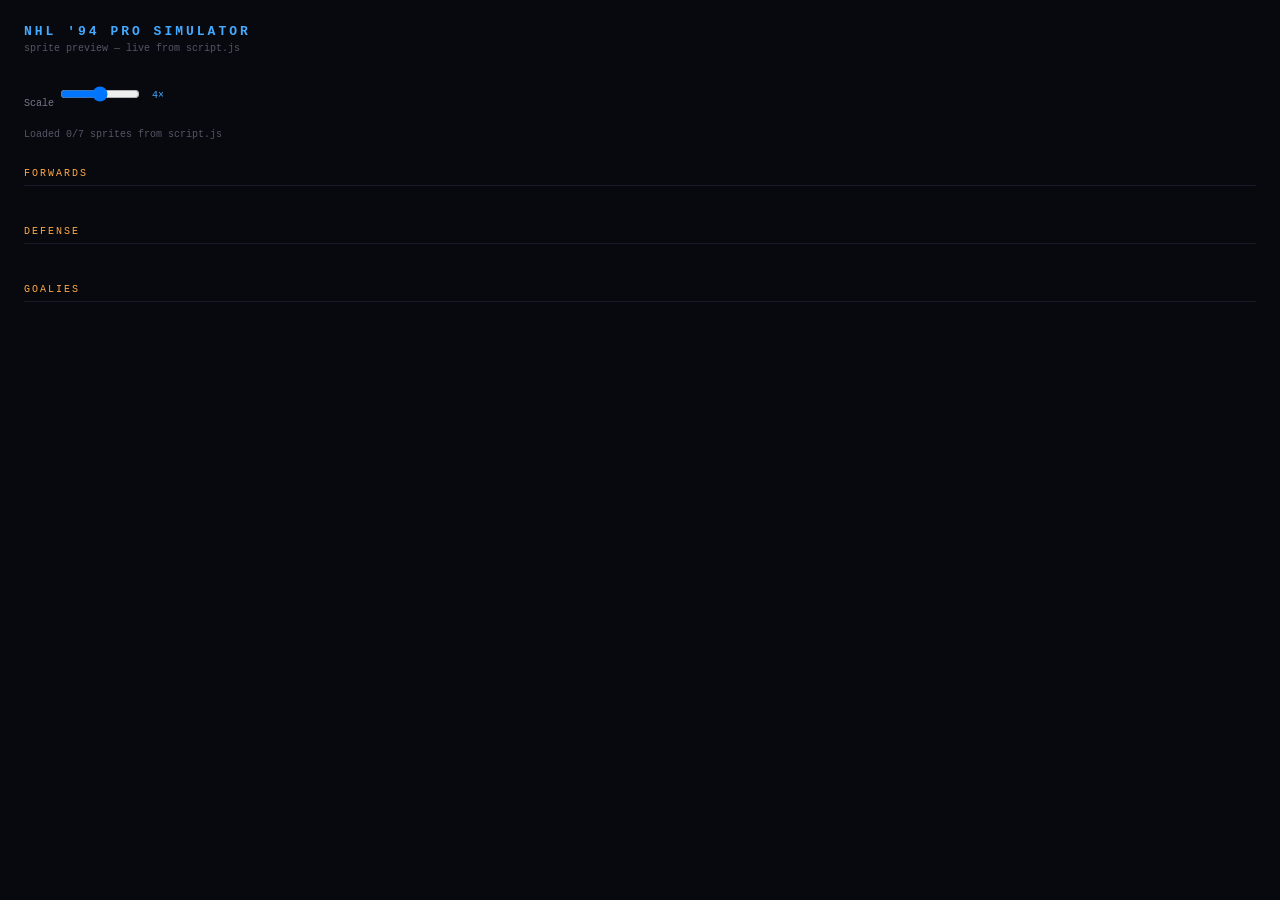
<file: preview.html>
<!DOCTYPE html>
<html lang="en">
<head>
<meta charset="utf-8">
<title>NHL '94 PRO — Sprite Preview</title>
<style>
  * { box-sizing: border-box; margin: 0; padding: 0; }
  body {
    background: #08090f;
    color: #ccc;
    font-family: 'Courier New', monospace;
    padding: 24px;
  }
  h1 {
    font-size: 13px;
    letter-spacing: 3px;
    color: #4af;
    text-transform: uppercase;
    margin-bottom: 4px;
  }
  .subtitle { font-size: 10px; color: #556; margin-bottom: 28px; }

  .section-title {
    font-size: 10px;
    letter-spacing: 2px;
    color: #fa4;
    text-transform: uppercase;
    margin: 28px 0 12px;
    border-bottom: 1px solid #1a1a2a;
    padding-bottom: 6px;
  }

  .sprite-grid {
    display: flex;
    flex-wrap: wrap;
    gap: 24px;
    margin-bottom: 8px;
  }

  .sprite-col {
    display: flex;
    flex-direction: column;
    align-items: center;
    gap: 4px;
  }

  .sprite-name {
    font-size: 9px;
    color: #556;
    letter-spacing: 1px;
    text-transform: uppercase;
    margin-bottom: 4px;
  }

  .team-row {
    display: flex;
    gap: 6px;
    align-items: flex-end;
  }

  canvas {
    display: block;
    image-rendering: pixelated;
    border: 1px solid #1a1a28;
  }

  .team-label {
    font-size: 8px;
    color: #334;
    text-align: center;
    margin-top: 2px;
    letter-spacing: 1px;
  }

  .controls {
    margin-bottom: 20px;
    display: flex;
    gap: 12px;
    align-items: center;
    flex-wrap: wrap;
  }

  .controls label { font-size: 10px; color: #778; }

  select, input[type=range] {
    background: #111;
    border: 1px solid #333;
    color: #ccc;
    font-family: inherit;
    font-size: 10px;
    padding: 3px 6px;
  }

  .scale-val { font-size: 10px; color: #4af; min-width: 20px; }

  #status { font-size: 10px; color: #556; margin-bottom: 20px; }

  .error { color: #f44; }
</style>
</head>
<body>

<h1>NHL '94 PRO Simulator</h1>
<p class="subtitle">sprite preview — live from script.js</p>

<div class="controls">
  <label>Scale
    <input type="range" id="scaleSlider" min="2" max="6" value="4" style="width:80px">
  </label>
  <span class="scale-val" id="scaleVal">4×</span>
</div>

<p id="status">Loading script.js…</p>

<div id="output"></div>

<script>
const TEAMS = [
  { code: 'TOR', name: 'Toronto',    pri: '#003E7E', sec: '#FFFFFF' },
  { code: 'MTL', name: 'Montreal',   pri: '#AF1E2D', sec: '#192168' },
  { code: 'BOS', name: 'Boston',     pri: '#FCB514', sec: '#000000' },
  { code: 'CHI', name: 'Chicago',    pri: '#CF0A2C', sec: '#000000' },
  { code: 'EDM', name: 'Edmonton',   pri: '#FF4C00', sec: '#003087' },
  { code: 'PIT', name: 'Pittsburgh', pri: '#000000', sec: '#FCB514' },
  { code: 'NYR', name: 'NY Rangers', pri: '#0038A8', sec: '#CE1126' },
  { code: 'STL', name: 'St. Louis',  pri: '#002F87', sec: '#FCB514' },
];

const SPRITE_DEFS = [
  { key: 'PC_SPR_FWD_0', label: 'FWD v0 — breakaway', section: 'FORWARDS' },
  { key: 'PC_SPR_FWD_1', label: 'FWD v1 — wrist shot', section: 'FORWARDS' },
  { key: 'PC_SPR_FWD_2', label: 'FWD v2 — backhand',   section: 'FORWARDS' },
  { key: 'PC_SPR_DEF_0', label: 'DEF v0 — poke check', section: 'DEFENSE'  },
  { key: 'PC_SPR_DEF_1', label: 'DEF v1 — def. gap',   section: 'DEFENSE'  },
  { key: 'PC_SPR_GTL_0', label: 'GTL v0 — butterfly',  section: 'GOALIES'  },
  { key: 'PC_SPR_GTL_1', label: 'GTL v1 — stand-up',   section: 'GOALIES'  },
];

let SC = 4;
let spriteData = {};

function _pcShade(hex, amt) {
  let r = parseInt(hex.slice(1,3),16)||0,
      g = parseInt(hex.slice(3,5),16)||0,
      b = parseInt(hex.slice(5,7),16)||0;
  r = Math.max(0,Math.min(255,r+amt));
  g = Math.max(0,Math.min(255,g+amt));
  b = Math.max(0,Math.min(255,b+amt));
  return '#'+[r,g,b].map(v=>v.toString(16).padStart(2,'0')).join('');
}

function buildCM(pri, sec) {
  return {
    '#': '#000000',
    'H': '#222233', 'h': '#556688',
    'V': '#AADDFF',
    'm': '#E0E0E0',
    's': '#F4C17A', 'S': '#C8905A',
    'j': _pcShade(pri, 55), 'J': pri, 'd': _pcShade(pri, -50),
    'c': _pcShade(sec, 30), 'C': sec,
    'g': '#111122', 'G': '#2a3a4a',
    'p': _pcShade(pri, -30),
    'b': '#111111', 'B': '#446677',
    'a': '#CCCCCC', 'A': '#888888',
    'k': '#7B5000', 'K': '#AA7830',
    'u': '#111111',
    'w': 'rgba(100,180,255,0.35)',
    'i': 'rgba(180,225,255,0.20)',
    '.': null,
  };
}

function renderSprite(canvas, rows, pri, sec, sc) {
  const W = 36 * sc, H = 46 * sc;
  canvas.width  = W;
  canvas.height = H;
  const ctx = canvas.getContext('2d');
  ctx.clearRect(0, 0, W, H);
  const cm = buildCM(pri, sec);
  for (let y = 0; y < rows.length; y++) {
    const row = rows[y];
    for (let x = 0; x < row.length; x++) {
      const col = cm[row[x]];
      if (col) { ctx.fillStyle = col; ctx.fillRect(x*sc, y*sc, sc, sc); }
    }
  }
}

function render() {
  const out = document.getElementById('output');
  out.innerHTML = '';

  const sections = [...new Set(SPRITE_DEFS.map(d => d.section))];

  for (const section of sections) {
    const defs = SPRITE_DEFS.filter(d => d.section === section);

    const title = document.createElement('div');
    title.className = 'section-title';
    title.textContent = section;
    out.appendChild(title);

    const grid = document.createElement('div');
    grid.className = 'sprite-grid';

    for (const def of defs) {
      const rows = spriteData[def.key];
      if (!rows) continue;

      const col = document.createElement('div');
      col.className = 'sprite-col';

      const nameEl = document.createElement('div');
      nameEl.className = 'sprite-name';
      nameEl.textContent = def.label;
      col.appendChild(nameEl);

      const teamRow = document.createElement('div');
      teamRow.className = 'team-row';

      for (const team of TEAMS) {
        const wrap = document.createElement('div');
        const canvas = document.createElement('canvas');
        renderSprite(canvas, rows, team.pri, team.sec, SC);
        wrap.appendChild(canvas);

        const lbl = document.createElement('div');
        lbl.className = 'team-label';
        lbl.textContent = team.code;
        wrap.appendChild(lbl);
        teamRow.appendChild(wrap);
      }

      col.appendChild(teamRow);
      grid.appendChild(col);
    }

    out.appendChild(grid);
  }
}

function extractSprites(src) {
  const result = {};
  for (const def of SPRITE_DEFS) {
    const re = new RegExp(`const\\s+${def.key}\\s*=\\s*\\[([\\s\\S]*?)\\];`);
    const m = src.match(re);
    if (!m) { console.warn('Missing', def.key); continue; }
    // Parse the array of quoted strings
    const rows = [];
    const lineRe = /'([^']*)'/g;
    let lm;
    while ((lm = lineRe.exec(m[1])) !== null) rows.push(lm[1]);
    result[def.key] = rows;
  }
  return result;
}

async function init() {
  const statusEl = document.getElementById('status');
  try {
    const src = await fetch('script.js?' + Date.now()).then(r => {
      if (!r.ok) throw new Error(`HTTP ${r.status}`);
      return r.text();
    });
    spriteData = extractSprites(src);
    const found = Object.keys(spriteData).length;
    statusEl.textContent = `Loaded ${found}/${SPRITE_DEFS.length} sprites from script.js`;
    render();
  } catch(e) {
    statusEl.innerHTML = `<span class="error">Error: ${e.message} — run a local server (python -m http.server 8765)</span>`;
  }
}

document.getElementById('scaleSlider').addEventListener('input', function() {
  SC = +this.value;
  document.getElementById('scaleVal').textContent = SC + '×';
  if (Object.keys(spriteData).length) render();
});

init();
</script>
</body>
</html>
</file>
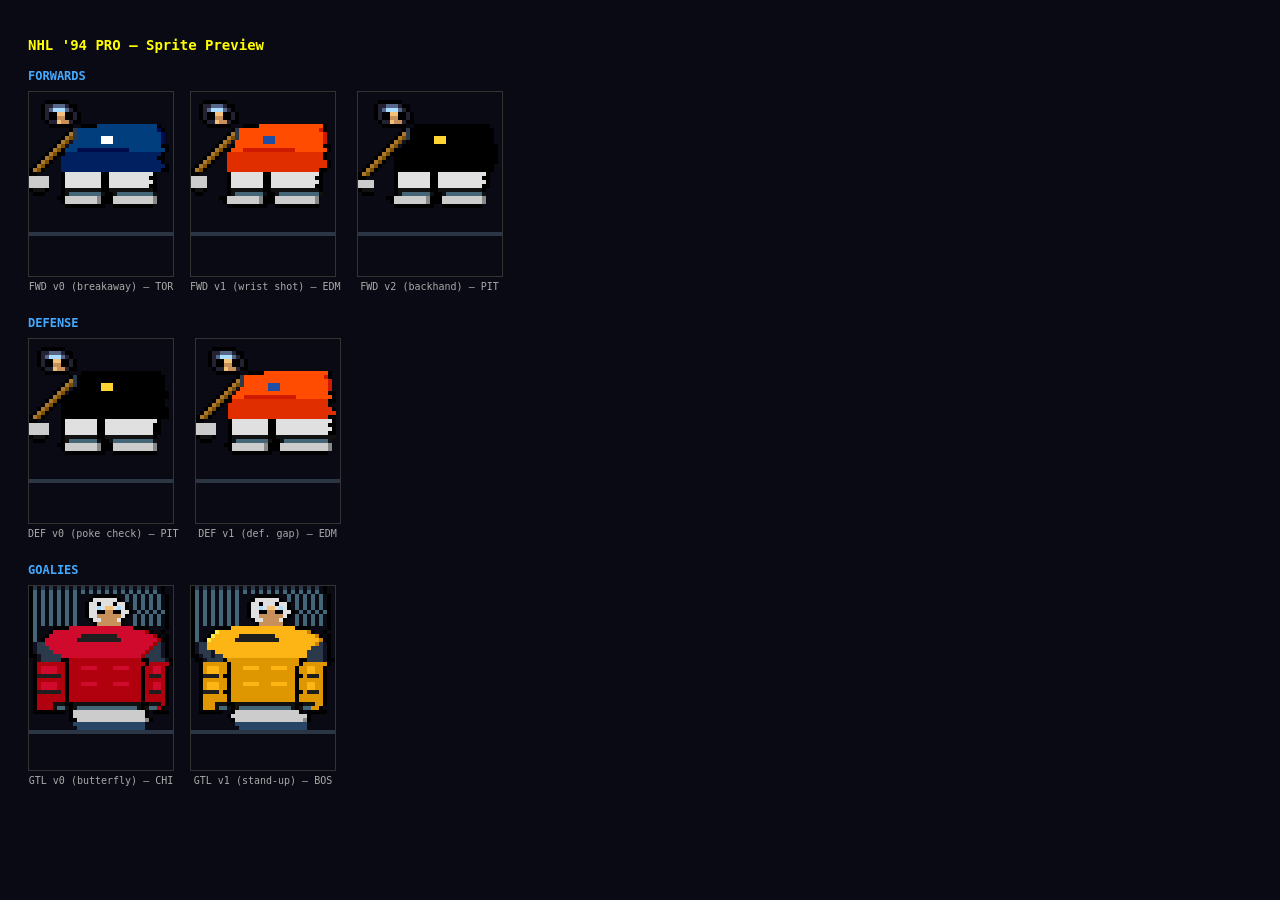
<file: sprite-preview.html>
<!DOCTYPE html>
<html>
<head>
<meta charset="utf-8">
<title>NHL '94 Sprite Preview</title>
<style>
body { background:#0a0a14; color:#fff; font-family:monospace; padding:20px; }
.row { display:flex; gap:16px; flex-wrap:wrap; margin-bottom:24px; }
.card { text-align:center; }
canvas { display:block; border:1px solid #333; }
label { font-size:10px; color:#aaa; margin-top:4px; display:block; }
h2 { color:#4af; font-size:12px; margin:16px 0 8px; }
</style>
</head>
<body>
<h1 style="font-size:14px;color:#ff0">NHL '94 PRO — Sprite Preview</h1>

<h2>FORWARDS</h2>
<div class="row" id="fwd-row"></div>

<h2>DEFENSE</h2>
<div class="row" id="def-row"></div>

<h2>GOALIES</h2>
<div class="row" id="gtl-row"></div>

<script>
function _pcShade(hex, amt) {
    let r=parseInt(hex.slice(1,3),16)||0, g=parseInt(hex.slice(3,5),16)||0, b=parseInt(hex.slice(5,7),16)||0;
    r=Math.max(0,Math.min(255,r+amt)); g=Math.max(0,Math.min(255,g+amt)); b=Math.max(0,Math.min(255,b+amt));
    return '#'+[r,g,b].map(v=>v.toString(16).padStart(2,'0')).join('');
}

const PC_SPR_FWD_0 = [
    '....................................',
    '....................................',
    '....######..........................',
    '...#HHhhhH##........................',
    '...#HhVVVhH#........................',
    '...#H##ss##H#.......................',
    '...#H##SS##H#.......................',
    '....#HHsSSH##.......................',
    '.....######..####JJJJJJJJJJJJJJJ#..',
    '..........#GJJJJJJJJJJJJJJJJJJJJd#.',
    '.........#KGJJJJJJJJJJJJJJJJJJJJJd.',
    '........#KkGJJJJJJcccJJJJJJJJJJJJd.',
    '.......#KkgJJJJJJJcccJJJJJJJJJJJJd.',
    '......#KkgJJJJJJJJJJJJJJJJJJJJJJJ##',
    '.....#Kk#JJJdddddddddddddJJJJJJJJJ#.',
    '....#Kk##pppppppppppppppppppppppp#..',
    '...#Kk#.pppppppppppppppppppppppp##..',
    '..#Kk#..ppppppppppppppppppppppppp#..',
    '.#Kk#...pppppppppppppppppppppppppp#.',
    '#Kk#....ppppppppppppppppppppppppp##.',
    '##......#mmmmmmmmm##mmmmmmmmmmm#....',
    'aaaaa...#mmmmmmmmm##mmmmmmmmmm##....',
    'aaaaa...#mmmmmmmmm##mmmmmmmmmmm#....',
    'aaaaa...#mmmmmmmmm##mmmmmmmmmm##....',
    '#uuu#...#bbbbbbbbb##bbbbbbbbbbb#....',
    '.###....#bBBBBBBBBb##bBBBBBBBBBb...',
    '.......##aaaaaaaaA###aaaaaaaaaaA....',
    '........#aaaaaaaaA###aaaaaaaaaaA....',
    '.........##########..##########.....',
    '....................................',
    '....................................',
    '....................................',
    '....................................',
    '....................................',
    '....................................',
    'iiiiiiiiiiiiiiiiiiiiiiiiiiiiiiiiiiii',
    '....................................',
    '....................................',
    '....................................',
    '....................................',
    '....................................',
    '....................................',
    '....................................',
    '....................................',
    '....................................',
];
// Forward v1: WRIST SHOT
const PC_SPR_FWD_1 = [
    '....................................',
    '....................................',
    '...######...........................',
    '..#HHhhhH##.........................',
    '..#HhVVVhH#.........................',
    '..#H##ss##H#........................',
    '..#H##SS##H#........................',
    '...#HHsSSH##........................',
    '....######...####JJJJJJJJJJJJJJJJ#.',
    '..........#GJJJJJJJJJJJJJJJJJJJJd#.',
    '.........#KGJJJJJJJJJJJJJJJJJJJJJd.',
    '........#KkGJJJJJJcccJJJJJJJJJJJJd.',
    '.......#KkgJJJJJJJcccJJJJJJJJJJJJd.',
    '......#Kkg#JJJJJJJJJJJJJJJJJJJJJJ##',
    '.....#Kk##JJJdddddddddddddJJJJJJJJ#.',
    '....#Kk#.pppppppppppppppppppppppp#..',
    '...#Kk#..pppppppppppppppppppppppp#..',
    '..#Kk#...ppppppppppppppppppppppppp#.',
    '.#Kk#....ppppppppppppppppppppppppp#.',
    '#Kk#.....ppppppppppppppppppppppp##..',
    '##.......#mmmmmmmm##mmmmmmmmmmmm#...',
    'aaaa.....#mmmmmmmm##mmmmmmmmmmm##...',
    'aaaa.....#mmmmmmmm##mmmmmmmmmmmm#...',
    'aaaa.....#mmmmmmmm##mmmmmmmmmmm##...',
    '#uu#.....#bbbbbbbb##bbbbbbbbbbbb#...',
    '.##......#bBBBBBBBb##bBBBBBBBBBBb..',
    '.......##aaaaaaaaA###aaaaaaaaaaA....',
    '........#aaaaaaaaA###aaaaaaaaaaA....',
    '.........##########..###########....',
    '....................................',
    '....................................',
    '....................................',
    '....................................',
    '....................................',
    '....................................',
    'iiiiiiiiiiiiiiiiiiiiiiiiiiiiiiiiiiii',
    '....................................',
    '....................................',
    '....................................',
    '....................................',
    '....................................',
    '....................................',
    '....................................',
    '....................................',
    '....................................',
];
// Forward v2: BACKHAND SWEEP
const PC_SPR_FWD_2 = [
    '....................................',
    '....................................',
    '.....######.........................',
    '....#HHhhhH##.......................',
    '....#HhVVVhH#.......................',
    '....#H##ss##H#......................',
    '....#H##SS##H#......................',
    '.....#HHsSSH##......................',
    '......######..####JJJJJJJJJJJJJJ#..',
    '...........#GJJJJJJJJJJJJJJJJJJJd#.',
    '..........#KGJJJJJJJJJJJJJJJJJJJJd.',
    '.........#KkGJJJJJJcccJJJJJJJJJJJd.',
    '........#KkgJJJJJJJcccJJJJJJJJJJJd.',
    '.......#KkgJJJJJJJJJJJJJJJJJJJJJJ##',
    '......#Kk#JJJdddddddddddJJJJJJJJJ##.',
    '.....#Kk##pppppppppppppppppppppppp#.',
    '....#Kk#.ppppppppppppppppppppppppp#.',
    '...#Kk#..pppppppppppppppppppppppp##.',
    '..#Kk#...pppppppppppppppppppppppp#..',
    '.#Kk#....ppppppppppppppppppppppppp..',
    '#Kk#.....#mmmmmmmm##mmmmmmmmmmmm#..',
    '##.......#mmmmmmmm##mmmmmmmmmmm##..',
    'aaaa.....#mmmmmmmm##mmmmmmmmmmmm#..',
    'aaaa.....#mmmmmmmm##mmmmmmmmmmm##..',
    '#uuu.....#bbbbbbbb##bbbbbbbbbbb#...',
    '.###.....#bBBBBBBBb##bBBBBBBBBBb...',
    '.......##aaaaaaaaA###aaaaaaaaaaA....',
    '........#aaaaaaaaA###aaaaaaaaaaA....',
    '.........##########..##########.....',
    '....................................',
    '....................................',
    '....................................',
    '....................................',
    '....................................',
    '....................................',
    'iiiiiiiiiiiiiiiiiiiiiiiiiiiiiiiiiiii',
    '....................................',
    '....................................',
    '....................................',
    '....................................',
    '....................................',
    '....................................',
    '....................................',
    '....................................',
    '....................................',
    '....................................',
    '....................................',
    '....................................',
    '....................................',
];
// Defense v0: POKE CHECK
const PC_SPR_DEF_0 = [
    '....................................',
    '....................................',
    '...######...........................',
    '..#HHhhhH##.........................',
    '..#HhVVVhH#.........................',
    '..#H##ss##H#........................',
    '..#H##SS##H#........................',
    '...#HHsSSH##........................',
    '....######...####JJJJJJJJJJJJJJJ#..',
    '..........#GJJJJJJJJJJJJJJJJJJJJd#.',
    '.........#KGJJJJJJJJJJJJJJJJJJJJJd.',
    '........#KkGJJJJJJcccJJJJJJJJJJJJd.',
    '.......#KkgJJJJJJJcccJJJJJJJJJJJJd.',
    '......#KkgJJJJJJJJJJJJJJJJJJJJJJJ##',
    '.....#Kk#JJJdddddddddddddJJJJJJJJJ#.',
    '....#Kk##pppppppppppppppppppppppp#..',
    '...#Kk#.ppppppppppppppppppppppppp#..',
    '..#Kk#..pppppppppppppppppppppppppp#.',
    '.#Kk#...pppppppppppppppppppppppppp#.',
    '#Kk#....pppppppppppppppppppppppppp#.',
    '##......#mmmmmmmm##mmmmmmmmmmmmm#...',
    'aaaaa...#mmmmmmmm##mmmmmmmmmmmm##...',
    'aaaaa...#mmmmmmmm##mmmmmmmmmmmm##...',
    'aaaaa...#mmmmmmmm##mmmmmmmmmmmm##...',
    '#uuu#...#bbbbbbbb##bbbbbbbbbbbb#....',
    '.###....#bBBBBBBBb##bBBBBBBBBBBb...',
    '.......##aaaaaaaaA###aaaaaaaaaaA....',
    '........#aaaaaaaaA###aaaaaaaaaaA....',
    '.........##########..###########....',
    '....................................',
    '....................................',
    '....................................',
    '....................................',
    '....................................',
    '....................................',
    'iiiiiiiiiiiiiiiiiiiiiiiiiiiiiiiiiiii',
    '....................................',
    '....................................',
    '....................................',
    '....................................',
    '....................................',
    '....................................',
    '....................................',
];
// Defense v1: DEFENSIVE GAP
const PC_SPR_DEF_1 = [
    '....................................',
    '....................................',
    '....######..........................',
    '...#HHhhhH##........................',
    '...#HhVVVhH#........................',
    '...#H##ss##H#.......................',
    '...#H##SS##H#.......................',
    '....#HHsSSH##.......................',
    '.....######..####JJJJJJJJJJJJJJJJ#.',
    '..........#GJJJJJJJJJJJJJJJJJJJJd#.',
    '.........#KGJJJJJJJJJJJJJJJJJJJJJd.',
    '........#KkGJJJJJJcccJJJJJJJJJJJJd.',
    '.......#KkgJJJJJJJcccJJJJJJJJJJJJd.',
    '......#KkgJJJJJJJJJJJJJJJJJJJJJJJ##',
    '.....#Kk#JJJdddddddddddddJJJJJJJJJ#.',
    '....#Kk##pppppppppppppppppppppppp##.',
    '...#Kk#.ppppppppppppppppppppppppp#..',
    '..#Kk#..pppppppppppppppppppppppppp#.',
    '.#Kk#...ppppppppppppppppppppppppppp.',
    '#Kk#....ppppppppppppppppppppppppp##.',
    '##......#mmmmmmmmm##mmmmmmmmmmmmmm#.',
    'aaaaa...#mmmmmmmmm##mmmmmmmmmmmmm##.',
    'aaaaa...#mmmmmmmmm##mmmmmmmmmmmmmm#.',
    'aaaaa...#mmmmmmmmm##mmmmmmmmmmmmm##.',
    '#uuu#...#bbbbbbbbb##bbbbbbbbbbbbbbb.',
    '.###....#bBBBBBBBBb##bBBBBBBBBBBBb.',
    '.......##aaaaaaaaA###aaaaaaaaaaaaA..',
    '........#aaaaaaaaA###aaaaaaaaaaaaA..',
    '.........##########..############...',
    '....................................',
    '....................................',
    '....................................',
    '....................................',
    '....................................',
    '....................................',
    'iiiiiiiiiiiiiiiiiiiiiiiiiiiiiiiiiiii',
    '....................................',
    '....................................',
    '....................................',
    '....................................',
    '....................................',
    '....................................',
    '....................................',
    '....................................',
];
const PC_SPR_GTL_0 = [
    '#G.G.G.G.G.G.G.G.G.G.G.G.G.G.G.G.#',
    '#B.B.B.B.B.B.B.B.B.B.B.B.B.B.B.B.#',
    '#B.B.B.B.B.B....######..B.B.B.B.B.#',
    '#B.B.B.B.B.B...#mmmmmm#.B.B.B.B.B.#',
    '#B.B.B.B.B.B..#mm#mmm#mm#.B.B.B.B.#',
    '#B.B.B.B.B.B..#mmVmssmVm#.B.B.B.B.#',
    '#B.B.B.B.B.B..#mm##SS##mm#.B.B.B.B#',
    '#B.B.B.B.B.B..#mmSSSSSSm#.B.B.B.B.#',
    '#B.B.B.B.B.B...#mmSSSSm#..B.B.B.B.#',
    '#B.B.B.B.B.B....#SSSSSS#..B.B.B.B.#',
    '#B....####JJJJJJJJJJJJJJJJ####....#',
    '#B...#JJJJJJJJJJJJJJJJJJJJJJJd#..#',
    '#B..#JJJJJJJJcccccccccJJJJJJJJJd#.#',
    '#B.#JJJJJJJJcccccccccccJJJJJJJJJd##',
    '#gGGJJJJJJJJJJJJJJJJJJJJJJJJJJJdGg#',
    '#gGGGJJJJJJJJJJJJJJJJJJJJJJJJJdGGg#',
    '#gGGGGJJJJJJJJJJJJJJJJJJJJJJJdGGGg#',
    '##gGGGGGJJJJJJJJJJJJJJJJJJJJdGGGGg#',
    '.#gGGGGG##pppppppppppppppppp##GGGGg#',
    '.#ppppppp#ppppppppppppppppppp#ppppp#',
    '.#pJJJJpp#pppJJJJppppJJJJppp#ppJJp#',
    '.#pJJJJpp#pppppppppppppppppp#ppJJp#',
    '.#ccccccp#pppppppppppppppppp#pcccp#',
    '.#ppppppp#pppppppppppppppppp#ppppp#',
    '.#pJJJJpp#pppJJJJppppJJJJppp#ppJJp#',
    '.#pJJJJpp#pppppppppppppppppp#ppJJp#',
    '.#ccccccp#pppppppppppppppppp#pcccp#',
    '.#ppppppp#pppppppppppppppppp#ppppp#',
    '.#ppppppp#pppppppppppppppppp#ppppp#',
    '.#ppppbbb##bbbbbbbbbbbbbbbbb##bbbp#',
    '.#ppppbBBb#bBBBBBBBBBBBBBBBb#bBBp#',
    '.########.#aaaaaaaaaaaaaaaaaa#.####',
    '..........#aaaaaaaaaaaaaaaaaa#......',
    '..........##aaaaaaaaaaaaaaaaaA#.....',
    '...........wwwwwwwwwwwwwwwwww.......',
    '............wwwwwwwwwwwwwwwww.......',
    'iiiiiiiiiiiiiiiiiiiiiiiiiiiiiiiiiiii',
];
const PC_SPR_GTL_1 = [
    '#G.G.G.G.G.G.G.G.G.G.G.G.G.G.G.G.#',
    '#B.B.B.B.B.B.B.B.B.B.B.B.B.B.B.B.#',
    '#B.B.B.B.B.B....######..B.B.B.B.B.#',
    '#B.B.B.B.B.B...#mmmmmm#.B.B.B.B.B.#',
    '#B.B.B.B.B.B..#mm#mmm#mm#.B.B.B.B.#',
    '#B.B.B.B.B.B..#mmVmssmVm#.B.B.B.B.#',
    '#B.B.B.B.B.B..#mm##SS##mm#.B.B.B.B#',
    '#B.B.B.B.B.B..#mmSSSSSSm#.B.B.B.B.#',
    '#B.B.B.B.B.B...#mmSSSSm#..B.B.B.B.#',
    '#B.B.B.B.B.B....#SSSSSS#..B.B.B.B.#',
    '#B....####JJJJJJJJJJJJJJJJ####....#',
    '#B...#jJJJJJJJJJJJJJJJJJJJJJJd#..#',
    '#B..#jJJJJJJcccccccccJJJJJJJJJJd#.#',
    '#B.#jJJJJJJcccccccccccJJJJJJJJJJd##',
    '#gGGJJJJJJJJJJJJJJJJJJJJJJJJJJJdGg#',
    '#gGGJJJJJJJJJJJJJJJJJJJJJJJJJJGGGg#',
    '#gGGGgJJJJJJJJJJJJJJJJJJJJJJJGGGGg#',
    '##gGGgGGJJJJJJJJJJJJJJJJJJJJJGGGGg#',
    '.##gGGGG#pppppppppppppppppp##GGGGg##',
    '..#pppppp#ppppppppppppppppp#pppppp#.',
    '..#pJJJpp#pppJJJJpppJJJJpp#ppJJpp#.',
    '..#pJJJpp#pppppppppppppppp#ppJJpp#.',
    '..#ccccp##pppppppppppppppp##pcccp#.',
    '..#pppppp#pppppppppppppppp#pppppp#.',
    '..#pJJJpp#pppJJJJpppJJJJpp#ppJJpp#.',
    '..#pJJJpp#pppppppppppppppp#ppJJpp#.',
    '..#ccccp##pppppppppppppppp##pcccp#.',
    '..#pppppp#pppppppppppppppp#pppppp#.',
    '..#pppppp#pppppppppppppppp#pppppp#.',
    '..#pppbbb##bbbbbbbbbbbbbbb##bbbpp#.',
    '..#pppbBBb#bBBBBBBBBBBBBBb#bBBpp#.',
    '..######..#aaaaaaaaaaaaaaaa#.#####.',
    '.........#aaaaaaaaaaaaaaaaaaa#......',
    '..........#aaaaaaaaaaaaaaaaaA#......',
    '...........wwwwwwwwwwwwwwwwww.......',
    '............wwwwwwwwwwwwwwwww.......',
    'iiiiiiiiiiiiiiiiiiiiiiiiiiiiiiiiiiii',
];

function pcRenderSprite(ctx, rows, cm, sc) {
    for(let y=0;y<rows.length;y++) {
        const row = rows[y];
        for(let x=0;x<row.length;x++) {
            const col = cm[row[x]];
            if(col) { ctx.fillStyle=col; ctx.fillRect(x*sc, y*sc, sc, sc); }
        }
    }
}

const TEAMS = [
    { code:'MTL', pri:'#AF1E2D', sec:'#192168' },
    { code:'TOR', pri:'#003E7E', sec:'#FFFFFF' },
    { code:'BOS', pri:'#FCB514', sec:'#000000' },
    { code:'CHI', pri:'#CF0A2C', sec:'#000000' },
    { code:'EDM', pri:'#FF4C00', sec:'#003087' },
    { code:'PIT', pri:'#000000', sec:'#FCB514' },
];

const SPRITES = [
    { label:'FWD v0 (breakaway)', rows: PC_SPR_FWD_0 },
    { label:'FWD v1 (wrist shot)', rows: PC_SPR_FWD_1 },
    { label:'FWD v2 (backhand)',   rows: PC_SPR_FWD_2 },
    { label:'DEF v0 (poke check)', rows: PC_SPR_DEF_0, section:'def' },
    { label:'DEF v1 (def. gap)',   rows: PC_SPR_DEF_1, section:'def' },
    { label:'GTL v0 (butterfly)',  rows: PC_SPR_GTL_0, section:'gtl' },
    { label:'GTL v1 (stand-up)',   rows: PC_SPR_GTL_1, section:'gtl' },
];

const sc = 4;
const W = 36 * sc, H = 46 * sc;

SPRITES.forEach(({label, rows, section}) => {
    const team = TEAMS[Math.floor(Math.random() * TEAMS.length)];
    const pri = team.pri, sec = team.sec;
    const cm = {
        '#': '#000000',
        'H': '#222233', 'h': '#556688',
        'V': '#AADDFF',
        'm': '#E0E0E0',
        's': '#F4C17A', 'S': '#C8905A',
        'j': _pcShade(pri,55), 'J': pri, 'd': _pcShade(pri,-50),
        'c': _pcShade(sec,30), 'C': sec,
        'g': '#111122', 'G': '#2a3a4a',
        'p': _pcShade(pri,-30),
        'b': '#111111', 'B': '#446677',
        'a': '#CCCCCC', 'A': '#888888',
        'k': '#7B5000', 'K': '#AA7830',
        'u': '#111111',
        'w': 'rgba(100,180,255,0.35)',
        'i': 'rgba(180,225,255,0.20)',
        '.': null,
    };
    const container = document.createElement('div');
    container.className = 'card';
    const cv = document.createElement('canvas');
    cv.width = W; cv.height = H;
    cv.style.background = '#0a0a14';
    const ctx = cv.getContext('2d');
    pcRenderSprite(ctx, rows, cm, sc);
    const lbl = document.createElement('label');
    lbl.textContent = label + ' — ' + team.code;
    container.appendChild(cv);
    container.appendChild(lbl);
    const rowId = section === 'def' ? 'def-row' : section === 'gtl' ? 'gtl-row' : 'fwd-row';
    document.getElementById(rowId).appendChild(container);
});
</script>
</body>
</html>
</file>
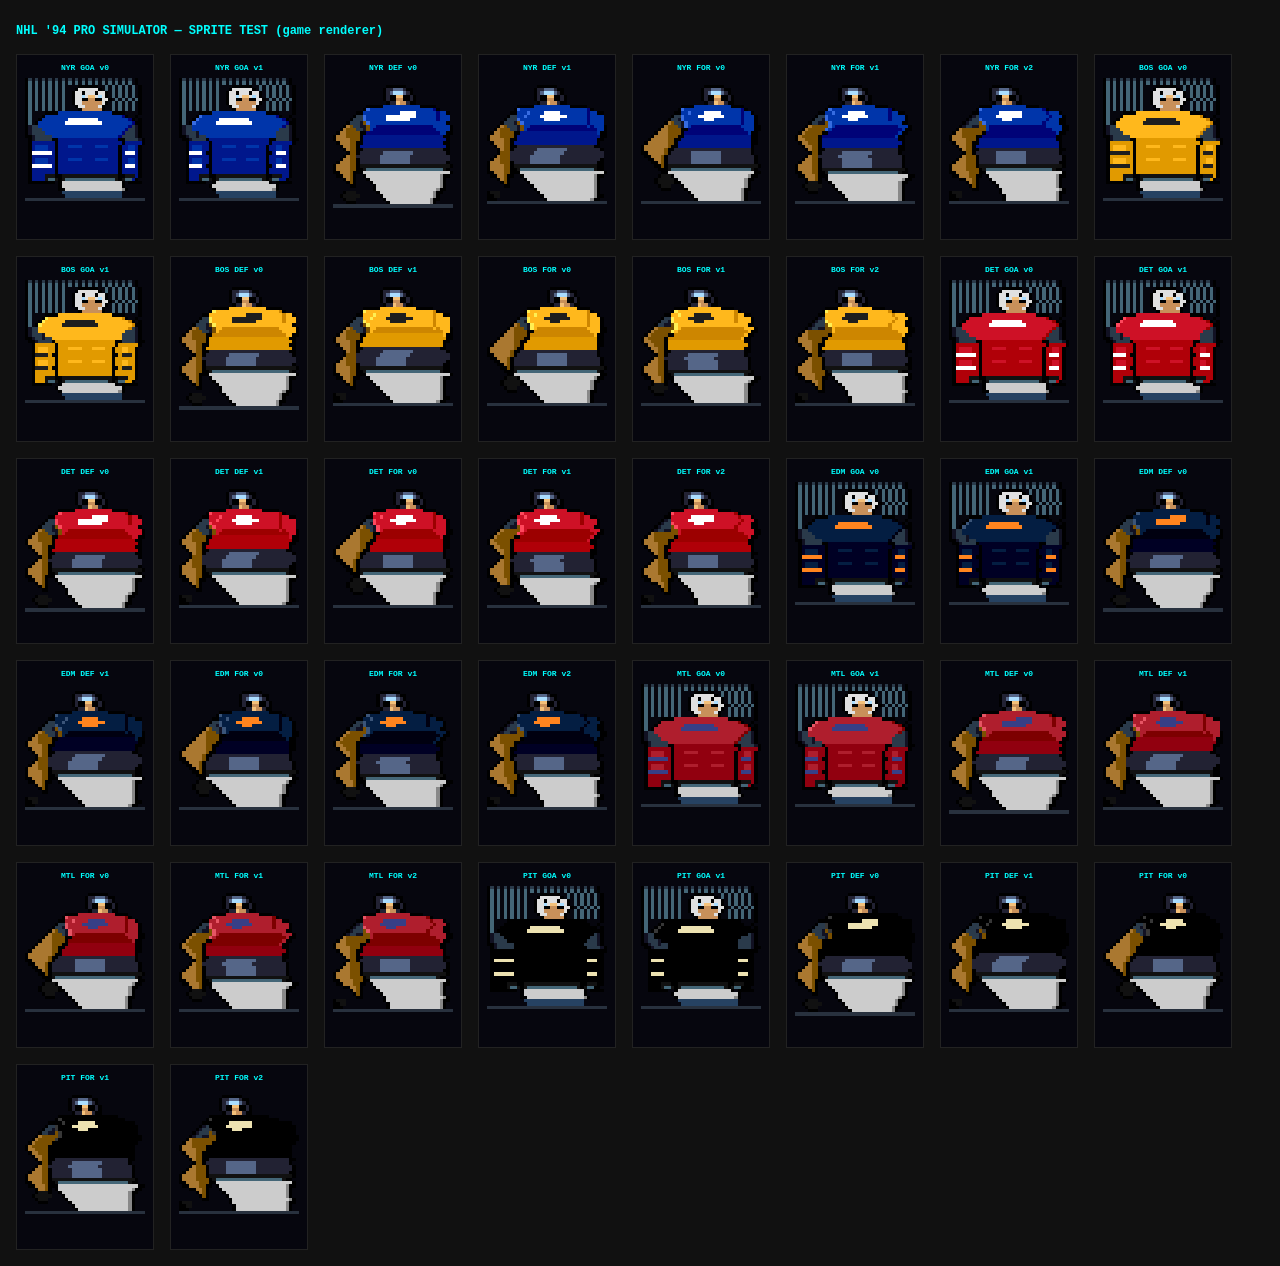
<file: test-sprites.html>
<!DOCTYPE html>
<html lang="en">
<head>
<meta charset="UTF-8">
<title>NHL '94 Sprite Test</title>
<style>
body { background:#111; color:#fff; font-family:monospace; padding:16px; margin:0; }
h1 { color:#0ff; font-size:12px; margin-bottom:16px; }
.grid { display:flex; flex-wrap:wrap; gap:16px; }
.card { background:#06060e; border:1px solid #222; padding:8px; text-align:center; }
.card h3 { margin:0 0 6px; font-size:8px; color:#0ff; }
canvas { display:block; image-rendering:pixelated; image-rendering:crisp-edges; }
</style>
</head>
<body>
<h1>NHL '94 PRO SIMULATOR — SPRITE TEST (game renderer)</h1>
<div class="grid" id="g"></div>
<script>
function _pcShade(hex, amt) {
    let r=parseInt(hex.slice(1,3),16)||0, g=parseInt(hex.slice(3,5),16)||0, b=parseInt(hex.slice(5,7),16)||0;
    r=Math.max(0,Math.min(255,r+amt)); g=Math.max(0,Math.min(255,g+amt)); b=Math.max(0,Math.min(255,b+amt));
    return '#'+[r,g,b].map(v=>v.toString(16).padStart(2,'0')).join('');
}

// ── Sprite arrays (synced from script.js) ────────────────────────────────────
const PC_SPR_FWD_0 = [
    '....................................',
    '....................................',
    '...................######...........',
    '..................#HHhhhH##.........',
    '..................#HhVVVhH#.........',
    '..................#H##ss##H#........',
    '..................#H##SS##H#........',
    '...................#HHsSSH##........',
    '............####JJJJJJJJJJJ####....',
    '...........#jJJJJJJJJJJJJJJJJJd#..',
    '..........##JJjJJJJcccccJJJJJJdJJ#.',
    '.........#GGjJJJJccccccccJJJJJdJJJ#',
    '........#GGgjJJJJJJcccJJJJJJJJdJJJ#',
    '.......#KkGGgjJJJJJJJJJJJJJJJJdJJJ#',
    '......#KkkkGgjJdddddddddddddddJJJJ##',
    '.....#KKkkkk##dddddddddddddddddJJJ##',
    '....#KKKkkkk#dddddddddddddddddddJ##.',
    '...#KKKKkkk##pppppppppppppppppppp##.',
    '..#KKKKKkk##ppppppppppppppppppppp##.',
    '.#KKKKKKkk#pppppppppppppppppppppp##.',
    '#KKKKKKKk##pppppppppppppppppppppp#..',
    '#KKKKKKk##HHHHHHHHHHHHHHHHHHHHHHH#..',
    '##KKKKKk#HHHHHHhhhhhhhhhHHHHHHHHH#.',
    '.##KKKk#HHHHHHHhhhhhhhhhHHHHHHHHHH#',
    '..##KKk#HHHHHHHhhhhhhhhhHHHHHHHHHH#',
    '...##Kk#HHHHHHHhhhhhhhhhHHHHHHHHHH#',
    '....##k#bbbbbbbbbbbbbbbbbbbbbbbbbbb#',
    '.....###bBBBBBBBBBBBBBBBBBBBBBBBBb#',
    '......##aaaaaaaaaaaaaaaaaaaaaaaaaa##',
    '.....#uuu#aaaaaaaaaaaaaaaaaaaaaaA##.',
    '....#uuuuu#aaaaaaaaaaaaaaaaaaaaA##..',
    '....#uuuuu##aaaaaaaaaaaaaaaaaaaA#...',
    '.....#uuu...#aaaaaaaaaaaaaaaaaaA#...',
    '......###....#aaaaaaaaaaaaaaaaA##...',
    '..............#aaaaaaaaaaaaaaaA#....',
    '...............#aaaaaaaaaaaaaaA#....',
    '................#aaaaaaaaaaaaaA#....',
    'iiiiiiiiiiiiiiiiiiiiiiiiiiiiiiiiiiii',
    '....................................',
    '....................................',
    '....................................',
    '....................................',
    '....................................',
    '....................................',
    '....................................',
    '....................................',
];
const PC_SPR_FWD_1 = [
    '....................................',
    '....................................',
    '..............######................',
    '.............#HHhhhH##..............',
    '.............#HhVVVhH#..............',
    '.............#H##ss##H#.............',
    '.............#H##SS##H#.............',
    '..............#HHsSSH##.............',
    '..........####JJJJJJJJJJ####........',
    '.........#jJJJJJJJJJJJJJJJJJd#.....',
    '.......##JJjJJJJcccccJJJJJJJdJJ##..',
    '......#GGjJJJJccccccccJJJJJJdJJJJ#.',
    '.....#GGgjJJJJJJcccJJJJJJJJJdJJJJ#.',
    '....#GGggkjJJJJJJJJJJJJJJJJJJJJJ##.',
    '...#KkkkkkjJdddddddddddddddddddJJJ#.',
    '..#KkkkkkjJdddddddddddddddddddddJ##.',
    '.#Kkkkkk##dddddddddddddddddddddJ##..',
    '#Kkkkkk#ddddddddddddddddddddddJ##...',
    '#KKkkkk#ppppppppppppppppppppppp##...',
    '.#KKkkk#pppppppppppppppppppppppp#...',
    '..#KKkk#ppppppppppppppppppppppp##...',
    '...#Kkk##HHHHHHHHHHHHHHHHHHHHHH##..',
    '....#kk#HHHHHHhhhhhhhhhHHHHHHHH#...',
    '...#KkkHHHHHHhhhhhhhhhHHHHHHHHHH#..',
    '..#KKkk#HHHHHHhhhhhhhhhHHHHHHHHH#..',
    '.#KKKkk#HHHHHHhhhhhhhhhHHHHHHHHH#..',
    '#KKKKkk#HHHHHHhhhhhhhhhHHHHHHHHH#..',
    '#KKKKkk#bbbbbbbbbbbbbbbbbbbbbbbbb#..',
    '##KKKkk##bBBBBBBBBBBBBBBBBBBBBBb##.',
    '.##KKKk###aaaaaaaaaaaaaaaaaaaaaaaa##',
    '...#KKk#.#aaaaaaaaaaaaaaaaaaaaaaA##.',
    '...#uuu#..#aaaaaaaaaaaaaaaaaaaaA##..',
    '..#uuuuu...#aaaaaaaaaaaaaaaaaaaA#...',
    '...#uuu.....#aaaaaaaaaaaaaaaaaaA#...',
    '....###......#aaaaaaaaaaaaaaaaaA#...',
    '..............#aaaaaaaaaaaaaaaaA#...',
    '...............#aaaaaaaaaaaaaaaA#...',
    'iiiiiiiiiiiiiiiiiiiiiiiiiiiiiiiiiiii',
    '....................................',
    '....................................',
    '....................................',
    '....................................',
    '....................................',
    '....................................',
    '....................................',
    '....................................',
];
const PC_SPR_FWD_2 = [
    '....................................',
    '....................................',
    '.............######.................',
    '............#HHhhhH##...............',
    '............#HhVVVhH#...............',
    '............#H##ss##H#..............',
    '............#H##SS##H#..............',
    '.............#HHsSSH##..............',
    '.........####JJJJJJJJJJ####.........',
    '........#jJJJJJJJJJJJJJJJJJJd#.....',
    '.......##JJJJJJcccccccJJJJJJJdJJJ#.',
    '......#gGJJJJJccccccccJJJJJJJJdJJJ#',
    '.....#gGGjJJJJJJcccJJJJJJJJJJdJJJ##',
    '....#gGGGkjJJJJJJJJJJJJJJJJJdJJJJ##',
    '...#gGGggkkJdddddddddddddddddJJJJJ##',
    '..#KkkkkkkkJdddddddddddddddddddJJJ##',
    '.#KKkkkkkk#dddddddddddddddddddddJ##.',
    '#KKKkkkk##dddddddddddddddddddddd##..',
    '#KKKKkkk#ppppppppppppppppppppppp##..',
    '.#KKKkk##pppppppppppppppppppppppp#..',
    '..#KKkk#ppppppppppppppppppppppppp#..',
    '...#Kkk##HHHHHHHHHHHHHHHHHHHHHHHH##.',
    '....#kk#HHHHHHhhhhhhhhhHHHHHHHHHH#.',
    '...#Kkkk#HHHHHhhhhhhhhhHHHHHHHHHHH#',
    '..#KKkkk#HHHHHhhhhhhhhhHHHHHHHHHHH#',
    '.#KKKkkk#HHHHHhhhhhhhhhHHHHHHHHHH##',
    '#KKKKkkk#bbbbbbbbbbbbbbbbbbbbbbbbb#.',
    '#KKKKkkkk#bBBBBBBBBBBBBBBBBBBBBb##.',
    '##KKKKkkk##aaaaaaaaaaaaaaaaaaaaaaa#.',
    '.##KKKkk##.#aaaaaaaaaaaaaaaaaaaaA##.',
    '...##KKk#...#aaaaaaaaaaaaaaaaaaaA#..',
    '.....#Kk#....#aaaaaaaaaaaaaaaaaaA#..',
    '......#k#.....#aaaaaaaaaaaaaaaaaA#..',
    '.......##......#aaaaaaaaaaaaaaaaaA#.',
    '#uuu...........#aaaaaaaaaaaaaaaaA##.',
    '##uu............#aaaaaaaaaaaaaaaA#..',
    '###.............#aaaaaaaaaaaaaaaA#..',
    'iiiiiiiiiiiiiiiiiiiiiiiiiiiiiiiiiiii',
    '....................................',
    '....................................',
    '....................................',
    '....................................',
    '....................................',
    '....................................',
    '....................................',
    '....................................',
];
const PC_SPR_DEF_0 = [
    '....................................',
    '....................................',
    '................######..............',
    '...............#HHhhhH##............',
    '...............#HhVVVhH#............',
    '...............#H##ss##H#...........',
    '...............#H##SS##H#...........',
    '................#HHsSSH##...........',
    '..........#####JJJJJJJJJJJ#####....',
    '.........#jJJJJJJJJJJJJJJJJJJJd#..',
    '.......##JJJJJJJJJJJcccccJJJJJJdJJ#',
    '......#GGjJJJJJJcccccccccJJJJJJdJJJ',
    '.....#GGGjJJJJJJcccccccJJJJJJJJdJJJ',
    '....#GGGgkjJJJJJJJJJJJJJJJJJJJJJJJ#',
    '...#KkGGggkJJdddddddddddddddddJJJJJ#',
    '..#KkkkGGgkJdddddddddddddddddddJJJJ#',
    '.#KKkkkk##ddddddddddddddddddddddJJ##',
    '#KKKkkkk#pppppppppppppppppppppppp##.',
    '#KKKKkkk#ppppppppppppppppppppppppp#.',
    '.#KKKkk##pppppppppppppppppppppppp##.',
    '..#KKkk#pppppppppppppppppppppppppp#.',
    '...#Kkk##HHHHHHHHHHHHHHHHHHHHHHHH##.',
    '....#kk#HHHHHHHhhhhhhhhhHHHHHHHHHH#',
    '...#KkkHHHHHHHhhhhhhhhhHHHHHHHHHHHH',
    '..#KKkk#HHHHHHhhhhhhhhhHHHHHHHHHHHH',
    '.#KKKkk#HHHHHHhhhhhhhhhHHHHHHHHHHH#',
    '#KKKKkk#bbbbbbbbbbbbbbbbbbbbbbbbbbb#',
    '#KKKKkk##bBBBBBBBBBBBBBBBBBBBBBBBb#',
    '##KKKk###aaaaaaaaaaaaaaaaaaaaaaaaaa#',
    '.##KKk#..#aaaaaaaaaaaaaaaaaaaaaaA##.',
    '...#Kk#...#aaaaaaaaaaaaaaaaaaaaaA#..',
    '....#k#....#aaaaaaaaaaaaaaaaaaaaA#..',
    '.....##.....#aaaaaaaaaaaaaaaaaaaA#..',
    '............#aaaaaaaaaaaaaaaaaaA##..',
    '...#uuu......#aaaaaaaaaaaaaaaaA##...',
    '..#uuuuu......#aaaaaaaaaaaaaaaA#....',
    '...#uuu........#aaaaaaaaaaaaaA##....',
    '....###.........#aaaaaaaaaaaaA#.....',
    'iiiiiiiiiiiiiiiiiiiiiiiiiiiiiiiiiiii',
    '....................................',
    '....................................',
    '....................................',
    '....................................',
    '....................................',
    '....................................',
    '....................................',
];
const PC_SPR_DEF_1 = [
    '....................................',
    '....................................',
    '...............######...............',
    '..............#HHhhhH##.............',
    '..............#HhVVVhH#.............',
    '..............#H##ss##H#............',
    '..............#H##SS##H#............',
    '...............#HHsSSH##............',
    '.........#####JJJJJJJJJJJ#####.....',
    '........#jJJJJJJJJJJJJJJJJJJJJd#..',
    '.......##JJJjJJJJcccccJJJJJJJJdJJ##',
    '......#GGJJjJJJJccccccccJJJJJJdJJJJ',
    '.....#GGGjJJJJJJJcccccJJJJJJJJdJJJJ',
    '....#GGGgkjJJJJJJJJJJJJJJJJJJJdJJJJ',
    '...#KkGGGgkJJdddddddddddddddddJdJJJ#',
    '..#KkkkGGgkJdddddddddddddddddddddJJ#',
    '.#KKkkkk##pppppppppppppppppppppppJ##',
    '#KKKkkkk#ppppppppppppppppppppppppp##',
    '#KKKKkk##pppppppppppppppppppppppp##.',
    '.#KKKkk#ppppppppppppppppppppppppp#..',
    '..#KKkk##HHHHHHHHHHHHHHHHHHHHHHH##..',
    '...#Kkk#HHHHHHHhhhhhhhhhHHHHHHHHHH#',
    '...#kkkHHHHHHHhhhhhhhhhHHHHHHHHHHHH',
    '..#KkkkHHHHHHhhhhhhhhhHHHHHHHHHHHHH',
    '.#KKkkkHHHHHHhhhhhhhhhHHHHHHHHHHHH#',
    '#KKKkkk#HHHHHhhhhhhhhhHHHHHHHHHHH##',
    '#KKKKkk#bbbbbbbbbbbbbbbbbbbbbbbbb##.',
    '#KKKKkk##bBBBBBBBBBBBBBBBBBBBBBBb##',
    '##KKKkk###aaaaaaaaaaaaaaaaaaaaaaaaa#',
    '.##KKk##..#aaaaaaaaaaaaaaaaaaaaaA##.',
    '...#Kk#....#aaaaaaaaaaaaaaaaaaaaA#..',
    '....#k#.....#aaaaaaaaaaaaaaaaaaaA#..',
    '.....##......#aaaaaaaaaaaaaaaaaaA#..',
    '..............#aaaaaaaaaaaaaaaaaA#..',
    '#uuu...........#aaaaaaaaaaaaaaaaA#..',
    '##uu............#aaaaaaaaaaaaaaaA##.',
    '###..............#aaaaaaaaaaaaaA##..',
    'iiiiiiiiiiiiiiiiiiiiiiiiiiiiiiiiiiii',
    '....................................',
    '....................................',
    '....................................',
    '....................................',
    '....................................',
    '....................................',
    '....................................',
    '....................................',
];
const PC_SPR_GTL_0 = [
    '#G.G.G.G.G.G.G.G.G.G.G.G.G.G.G.G.#',
    '#B.B.B.B.B.B.B.B.B.B.B.B.B.B.B.B.#',
    '#B.B.B.B.B.B....######..B.B.B.B.B.#',
    '#B.B.B.B.B.B...#mmmmmm#.B.B.B.B.B.#',
    '#B.B.B.B.B.B..#mm#mmm#mm#.B.B.B.B.#',
    '#B.B.B.B.B.B..#mmVmssmVm#.B.B.B.B.#',
    '#B.B.B.B.B.B..#mm##SS##mm#.B.B.B.B#',
    '#B.B.B.B.B.B..#mmSSSSSSm#.B.B.B.B.#',
    '#B.B.B.B.B.B...#mmSSSSm#..B.B.B.B.#',
    '#B.B.B.B.B.B....#SSSSSS#..B.B.B.B.#',
    '#B....####JJJJJJJJJJJJJJJJ####....#',
    '#B...#JJJJJJJJJJJJJJJJJJJJJJJd#..#',
    '#B..#JJJJJJJJcccccccccJJJJJJJJJd#.#',
    '#B.#JJJJJJJJcccccccccccJJJJJJJJJd##',
    '#gGGJJJJJJJJJJJJJJJJJJJJJJJJJJJdGg#',
    '#gGGGJJJJJJJJJJJJJJJJJJJJJJJJJdGGg#',
    '#gGGGGJJJJJJJJJJJJJJJJJJJJJJJdGGGg#',
    '##gGGGGGJJJJJJJJJJJJJJJJJJJJdGGGGg#',
    '.#gGGGGG##pppppppppppppppppp##GGGGg#',
    '.#ppppppp#ppppppppppppppppppp#ppppp#',
    '.#pJJJJpp#pppJJJJppppJJJJppp#ppJJp#',
    '.#pJJJJpp#pppppppppppppppppp#ppJJp#',
    '.#ccccccp#pppppppppppppppppp#pcccp#',
    '.#ppppppp#pppppppppppppppppp#ppppp#',
    '.#pJJJJpp#pppJJJJppppJJJJppp#ppJJp#',
    '.#pJJJJpp#pppppppppppppppppp#ppJJp#',
    '.#ccccccp#pppppppppppppppppp#pcccp#',
    '.#ppppppp#pppppppppppppppppp#ppppp#',
    '.#ppppppp#pppppppppppppppppp#ppppp#',
    '.#ppppbbb##bbbbbbbbbbbbbbbbb##bbbp#',
    '.#ppppbBBb#bBBBBBBBBBBBBBBBb#bBBp#',
    '.########.#aaaaaaaaaaaaaaaaaa#.####',
    '..........#aaaaaaaaaaaaaaaaaa#......',
    '..........##aaaaaaaaaaaaaaaaaA#.....',
    '...........wwwwwwwwwwwwwwwwww.......',
    '............wwwwwwwwwwwwwwwww.......',
    'iiiiiiiiiiiiiiiiiiiiiiiiiiiiiiiiiiii',
    '....................................',
    '....................................',
    '....................................',
    '....................................',
    '....................................',
    '....................................',
    '....................................',
    '....................................',
];
const PC_SPR_GTL_1 = [
    '#G.G.G.G.G.G.G.G.G.G.G.G.G.G.G.G.#',
    '#B.B.B.B.B.B.B.B.B.B.B.B.B.B.B.B.#',
    '#B.B.B.B.B.B....######..B.B.B.B.B.#',
    '#B.B.B.B.B.B...#mmmmmm#.B.B.B.B.B.#',
    '#B.B.B.B.B.B..#mm#mmm#mm#.B.B.B.B.#',
    '#B.B.B.B.B.B..#mmVmssmVm#.B.B.B.B.#',
    '#B.B.B.B.B.B..#mm##SS##mm#.B.B.B.B#',
    '#B.B.B.B.B.B..#mmSSSSSSm#.B.B.B.B.#',
    '#B.B.B.B.B.B...#mmSSSSm#..B.B.B.B.#',
    '#B.B.B.B.B.B....#SSSSSS#..B.B.B.B.#',
    '#B....####JJJJJJJJJJJJJJJJ####....#',
    '#B...#jJJJJJJJJJJJJJJJJJJJJJJd#..#',
    '#B..#jJJJJJJcccccccccJJJJJJJJJJd#.#',
    '#B.#jJJJJJJcccccccccccJJJJJJJJJJd##',
    '#gGGJJJJJJJJJJJJJJJJJJJJJJJJJJJdGg#',
    '#gGGJJJJJJJJJJJJJJJJJJJJJJJJJJGGGg#',
    '#gGGGgJJJJJJJJJJJJJJJJJJJJJJJGGGGg#',
    '##gGGgGGJJJJJJJJJJJJJJJJJJJJJGGGGg#',
    '.##gGGGG#pppppppppppppppppp##GGGGg##',
    '..#pppppp#ppppppppppppppppp#pppppp#.',
    '..#pJJJpp#pppJJJJpppJJJJpp#ppJJpp#.',
    '..#pJJJpp#pppppppppppppppp#ppJJpp#.',
    '..#ccccp##pppppppppppppppp##pcccp#.',
    '..#pppppp#pppppppppppppppp#pppppp#.',
    '..#pJJJpp#pppJJJJpppJJJJpp#ppJJpp#.',
    '..#pJJJpp#pppppppppppppppp#ppJJpp#.',
    '..#ccccp##pppppppppppppppp##pcccp#.',
    '..#pppppp#pppppppppppppppp#pppppp#.',
    '..#pppppp#pppppppppppppppp#pppppp#.',
    '..#pppbbb##bbbbbbbbbbbbbbb##bbbpp#.',
    '..#pppbBBb#bBBBBBBBBBBBBBb#bBBpp#.',
    '..######..#aaaaaaaaaaaaaaaa#.#####.',
    '.........#aaaaaaaaaaaaaaaaaaa#......',
    '..........#aaaaaaaaaaaaaaaaaA#......',
    '...........wwwwwwwwwwwwwwwwww.......',
    '............wwwwwwwwwwwwwwwww.......',
    'iiiiiiiiiiiiiiiiiiiiiiiiiiiiiiiiiiii',
    '....................................',
    '....................................',
    '....................................',
    '....................................',
    '....................................',
    '....................................',
    '....................................',
    '....................................',
];

function pcRenderSprite(ctx, rows, cm, sc) {
    for (let y = 0; y < rows.length; y++) {
        const row = rows[y];
        for (let x = 0; x < row.length; x++) {
            const col = cm[row[x]];
            if (col) { ctx.fillStyle = col; ctx.fillRect(x * sc, y * sc, sc, sc); }
        }
    }
}

function pcDrawSprite(canvas, type, pri, sec, variant) {
    const sc = 5;
    canvas.width  = 36 * sc;  // 180
    canvas.height = 46 * sc;  // 230
    const ctx = canvas.getContext('2d');
    ctx.clearRect(0, 0, canvas.width, canvas.height);
    const cm = {
        '#': '#000000',
        'H': '#222233', 'h': '#556688',
        'V': '#AADDFF',
        'm': '#E0E0E0',
        's': '#F4C17A', 'S': '#C8905A',
        'j': _pcShade(pri, 55), 'J': pri, 'd': _pcShade(pri, -50),
        'c': _pcShade(sec, 30), 'C': sec,
        'g': '#111122', 'G': '#2a3a4a',
        'p': _pcShade(pri, -30),
        'b': '#111111', 'B': '#446677',
        'a': '#CCCCCC', 'A': '#888888',
        'k': '#7B5000', 'K': '#AA7830',
        'u': '#111111',
        'w': 'rgba(100,180,255,0.35)',
        'i': 'rgba(180,225,255,0.20)',
        '.': null,
    };
    let rows;
    if (type === 'forward') {
        rows = [PC_SPR_FWD_0, PC_SPR_FWD_1, PC_SPR_FWD_2][variant % 3];
    } else if (type === 'defense') {
        rows = [PC_SPR_DEF_0, PC_SPR_DEF_1][variant % 2];
    } else {
        rows = [PC_SPR_GTL_0, PC_SPR_GTL_1][variant % 2];
    }
    pcRenderSprite(ctx, rows, cm, sc);
}

// ── Render grid ───────────────────────────────────────────────────────────────
const teams = [
    { name:'NYR', pri:'#0035AA', sec:'#FFFFFF' },
    { name:'BOS', pri:'#FFB81C', sec:'#000000' },
    { name:'DET', pri:'#CE1126', sec:'#FFFFFF' },
    { name:'EDM', pri:'#041E42', sec:'#FF6600' },
    { name:'MTL', pri:'#AF1E2D', sec:'#192168' },
    { name:'PIT', pri:'#000000', sec:'#CFC493' },
];
const types = ['goalie','defense','forward'];
const g = document.getElementById('g');
teams.forEach(t => {
    types.forEach(type => {
        const variants = type === 'forward' ? 3 : 2;
        for (let v = 0; v < variants; v++) {
            const div = document.createElement('div');
            div.className = 'card';
            div.innerHTML = `<h3>${t.name} ${type.slice(0,3).toUpperCase()} v${v}</h3>`;
            const c = document.createElement('canvas');
            c.style.width  = '120px';
            c.style.height = '153px';
            div.appendChild(c);
            g.appendChild(div);
            pcDrawSprite(c, type, t.pri, t.sec, v);
        }
    });
});
</script>
</body>
</html>
</file>
